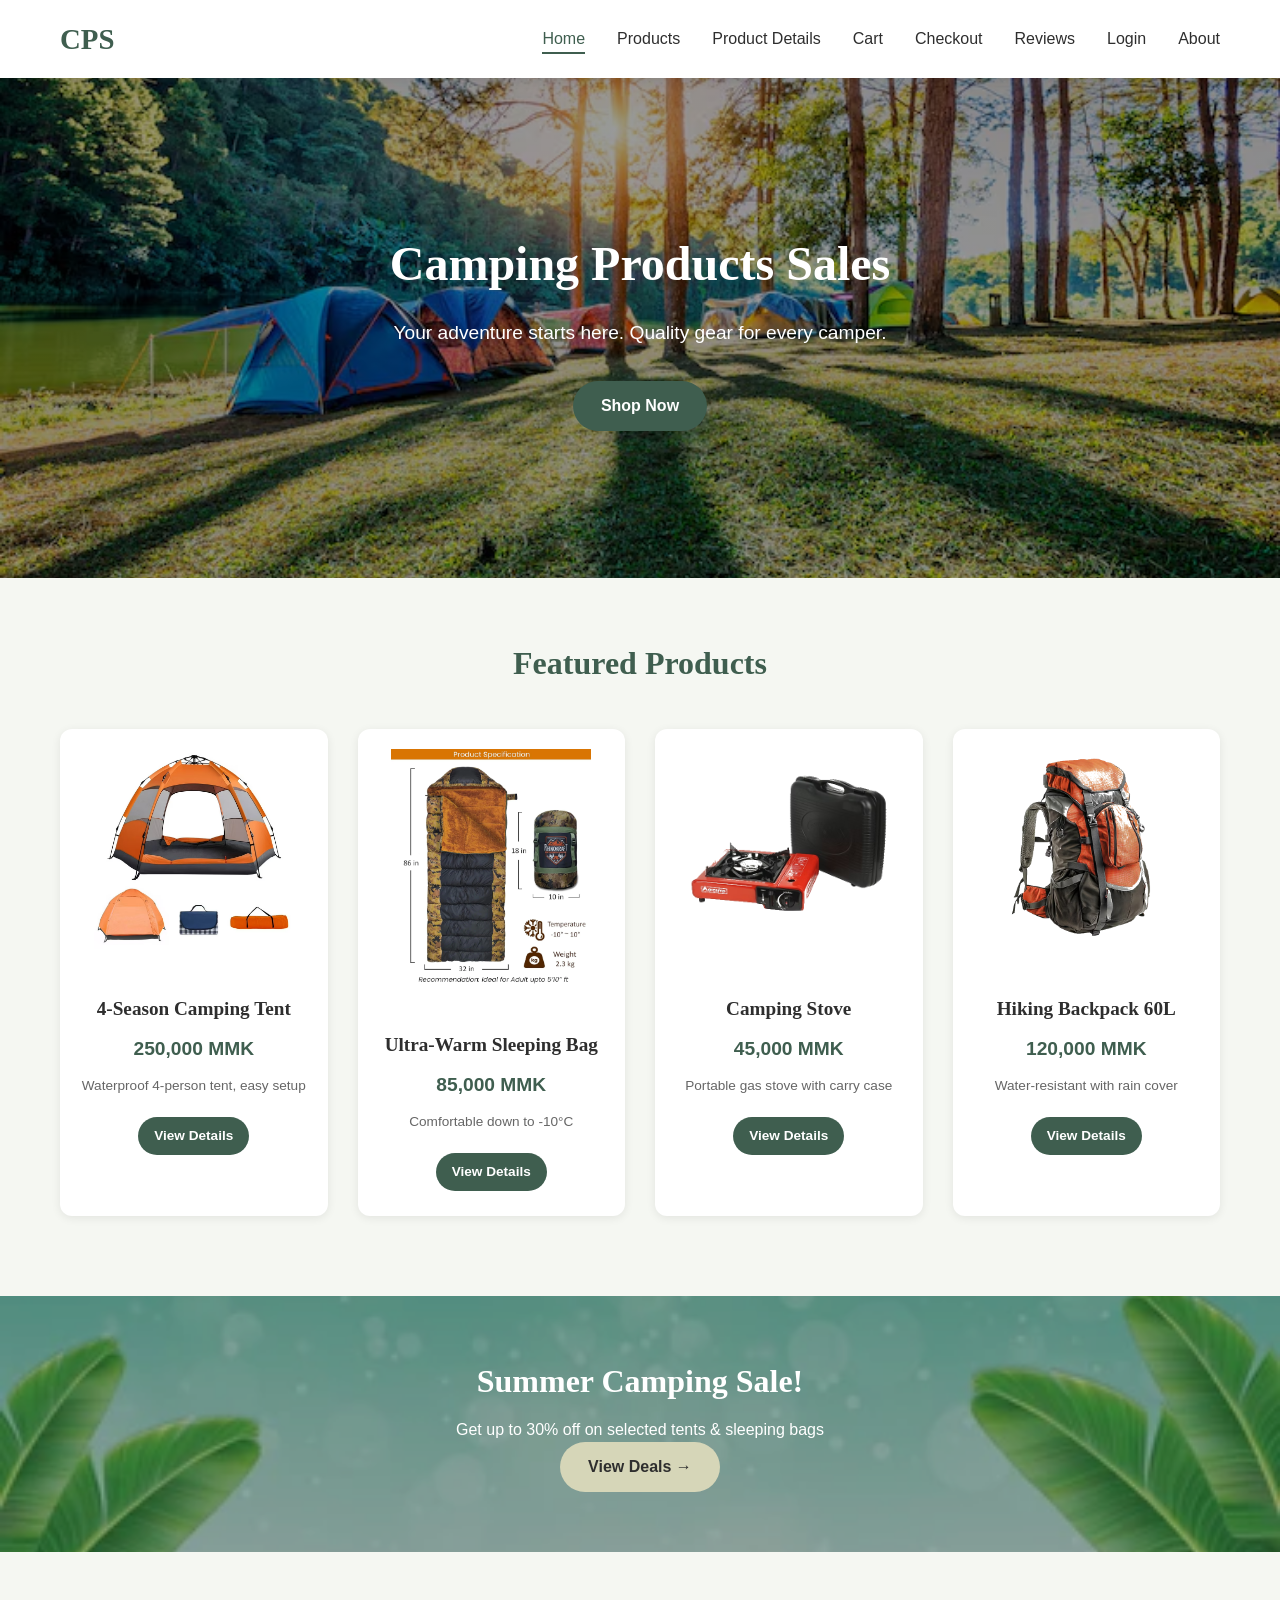
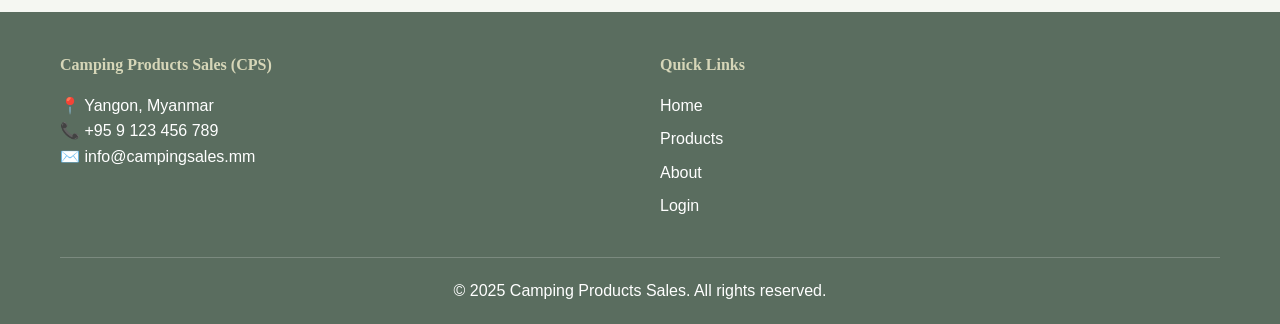
<file: index.html>
<!DOCTYPE html>
<html lang="en">
<head>
    <meta charset="UTF-8">
    <meta name="viewport" content="width=device-width, initial-scale=1.0">
    <title>CPS - Camping Products Sales | Home</title>
    <link rel="stylesheet" href="css/style.css">
    <script src="js/script.js"></script>
    <style>
        /*  */
    </style>
</head>
<body>

    <!-- ========== NAVIGATION BAR ========== -->
    <nav class="navbar">
        <div class="container nav-container">
            <div class="logo">
                <a href="index.html">CPS</a>
            </div>
            <input type="checkbox" id="menu-toggle" class="menu-toggle">
            <label for="menu-toggle" class="mobile-menu-btn">☰</label>
            <ul class="nav-menu">
                <li><a href="index.html" class="active">Home</a></li>
                <li><a href="products.html">Products</a></li>
                <li><a href="product-details.html">Product Details</a></li>
                <li><a href="cart.html">Cart</a></li>
                <li><a href="checkout.html">Checkout</a></li>
                <li><a href="review.html">Reviews</a></li>
                <li><a href="login.html">Login</a></li>
                <li><a href="about.html">About</a></li>
            </ul>
        </div>
    </nav>

    <main>
        <!-- ========== HERO BANNER ========== -->
        <section class="hero">
            <div class="container hero-content">
                <h1>Camping Products Sales</h1>
                <p>Your adventure starts here. Quality gear for every camper.</p>
                <a href="products.html" class="btn btn-primary">Shop Now</a>
            </div>
        </section>

        <!-- ========== FEATURED PRODUCTS ========== -->
        <section class="section">
            <div class="container">
                <h2 class="section-title">Featured Products</h2>
                <div class="product-grid">
                    <div class="product-card">
                        <div class="product-image">
                            <img src="campingtent.avif" alt="Camping Tent" width="200">
                        </div>
                        <h3>4-Season Camping Tent</h3>
                        <p class="product-price">250,000 MMK</p>
                        <p class="product-desc">Waterproof 4-person tent, easy setup</p>
                        <a href="product-details.html?id=1" class="btn btn-primary btn-sm">View Details</a>
                    </div>
                    <div class="product-card">
                        <div class="product-image">
                            <img src="sleepingbag02.webp" alt="Sleeping Bag" width="200">
                        </div>
                        <h3>Ultra-Warm Sleeping Bag</h3>
                        <p class="product-price">85,000 MMK</p>
                        <p class="product-desc">Comfortable down to -10°C</p>
                        <a href="product-details.html" class="btn btn-primary btn-sm">View Details</a>
                    </div>
                    <div class="product-card">
                        <div class="product-image">
                            <img src="campingstove.png" alt="Camping Stove" width="200">
                        </div>
                        <h3>Camping Stove</h3>
                        <p class="product-price">45,000 MMK</p>
                        <p class="product-desc">Portable gas stove with carry case</p>
                        <a href="product-details.html" class="btn btn-primary btn-sm">View Details</a>
                    </div>
                    <div class="product-card">
                        <div class="product-image">
                            <img src="backpack02.png" alt="Hiking Backpack" width="200">
                        </div>
                        <h3>Hiking Backpack 60L</h3>
                        <p class="product-price">120,000 MMK</p>
                        <p class="product-desc">Water-resistant with rain cover</p>
                        <a href="product-details.html" class="btn btn-primary btn-sm">View Details</a>
                    </div>
                </div>
            </div>
        </section>

        <!-- ========== PROMOTIONS ========== -->
        <section class="promo-section">
            <div class="container">
                <div class="promo-banner">
                    <h3>Summer Camping Sale!</h3>
                    <p>Get up to 30% off on selected tents & sleeping bags</p>
                    <a href="products.html" class="btn btn-secondary">View Deals →</a>
                </div>
            </div>
        </section>
    </main>

    <!-- ========== FOOTER ========== -->
    <footer class="footer">
        <div class="container">
            <div class="footer-content">
                <div class="footer-info">
                    <h4>Camping Products Sales (CPS)</h4>
                    <p>📍 Yangon, Myanmar</p>
                    <p>📞 +95 9 123 456 789</p>
                    <p>✉️ info@campingsales.mm</p>
                </div>
                <div class="footer-links">
                    <h4>Quick Links</h4>
                    <ul>
                        <li><a href="index.html">Home</a></li>
                        <li><a href="products.html">Products</a></li>
                        <li><a href="about.html">About</a></li>
                        <li><a href="login.html">Login</a></li>
                    </ul>
                </div>
            </div>
            <div class="footer-bottom">
                <p>&copy; 2025 Camping Products Sales. All rights reserved.</p>
            </div>
        </div>
    </footer>

</body>
</html>
</file>
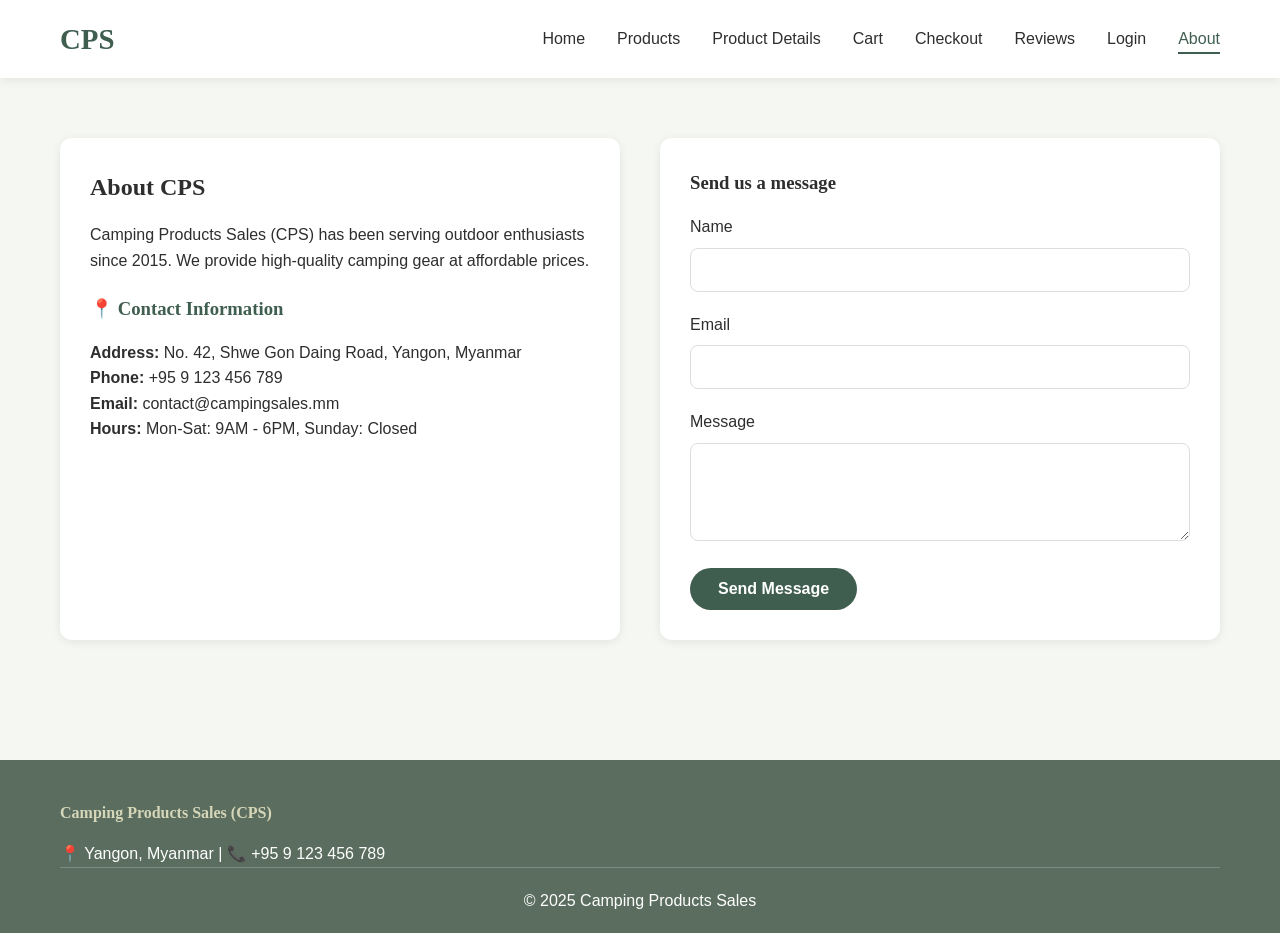
<file: about.html>
<!DOCTYPE html>
<html lang="en">
<head>
    <meta charset="UTF-8">
    <meta name="viewport" content="width=device-width, initial-scale=1.0">
    <title>CPS - About & Contact</title>
    <link rel="stylesheet" href="css/style.css">
    
</head>
<body>

    <nav class="navbar">
        <div class="container nav-container">
            <div class="logo"><a href="index.html">CPS</a></div>
            <input type="checkbox" id="menu-toggle" class="menu-toggle">
            <label for="menu-toggle" class="mobile-menu-btn">☰</label>
            <ul class="nav-menu">
                <li><a href="index.html">Home</a></li>
                <li><a href="products.html">Products</a></li>
                <li><a href="product-details.html">Product Details</a></li>
                <li><a href="cart.html">Cart</a></li>
                <li><a href="checkout.html">Checkout</a></li>
                <li><a href="review.html">Reviews</a></li>
                <li><a href="login.html">Login</a></li>
                <li><a href="about.html" class="active">About</a></li>
            </ul>
        </div>
    </nav>

    <main>
        <section class="section">
            <div class="container">
                <div class="about-grid">
                    <div class="about-info">
                        <h2>About CPS</h2>
                        <p>Camping Products Sales (CPS) has been serving outdoor enthusiasts since 2015. We provide high-quality camping gear at affordable prices.</p>
                        
                        <h3>📍 Contact Information</h3>
                        <p><strong>Address:</strong> No. 42, Shwe Gon Daing Road, Yangon, Myanmar</p>
                        <p><strong>Phone:</strong> +95 9 123 456 789</p>
                        <p><strong>Email:</strong> contact@campingsales.mm</p>
                        <p><strong>Hours:</strong> Mon-Sat: 9AM - 6PM, Sunday: Closed</p>
                    </div>
                    
                    <div class="contact-form">
                        <h3>Send us a message</h3>
                        <form id="contactForm" action="#" method="get">
                            <div class="form-group">
                                <label>Name</label>
                                <input type="text" required>
                            </div>
                            <div class="form-group">
                                <label>Email</label>
                                <input type="email" required>
                            </div>
                            <div class="form-group">
                                <label>Message</label>
                                <textarea rows="4" required></textarea>
                            </div>
                            <button type="submit" class="btn btn-primary">Send Message</button>
                        </form>
                    </div>
                </div>
            </div>
        </section>
    </main>

    <footer class="footer">
        <div class="container">
            <div class="footer-info"><h4>Camping Products Sales (CPS)</h4><p>📍 Yangon, Myanmar | 📞 +95 9 123 456 789</p></div>
            <div class="footer-bottom"><p>&copy; 2025 Camping Products Sales</p></div>
        </div>
    </footer>
    <script src="js/script.js"></script>
</body>
</html>
</file>
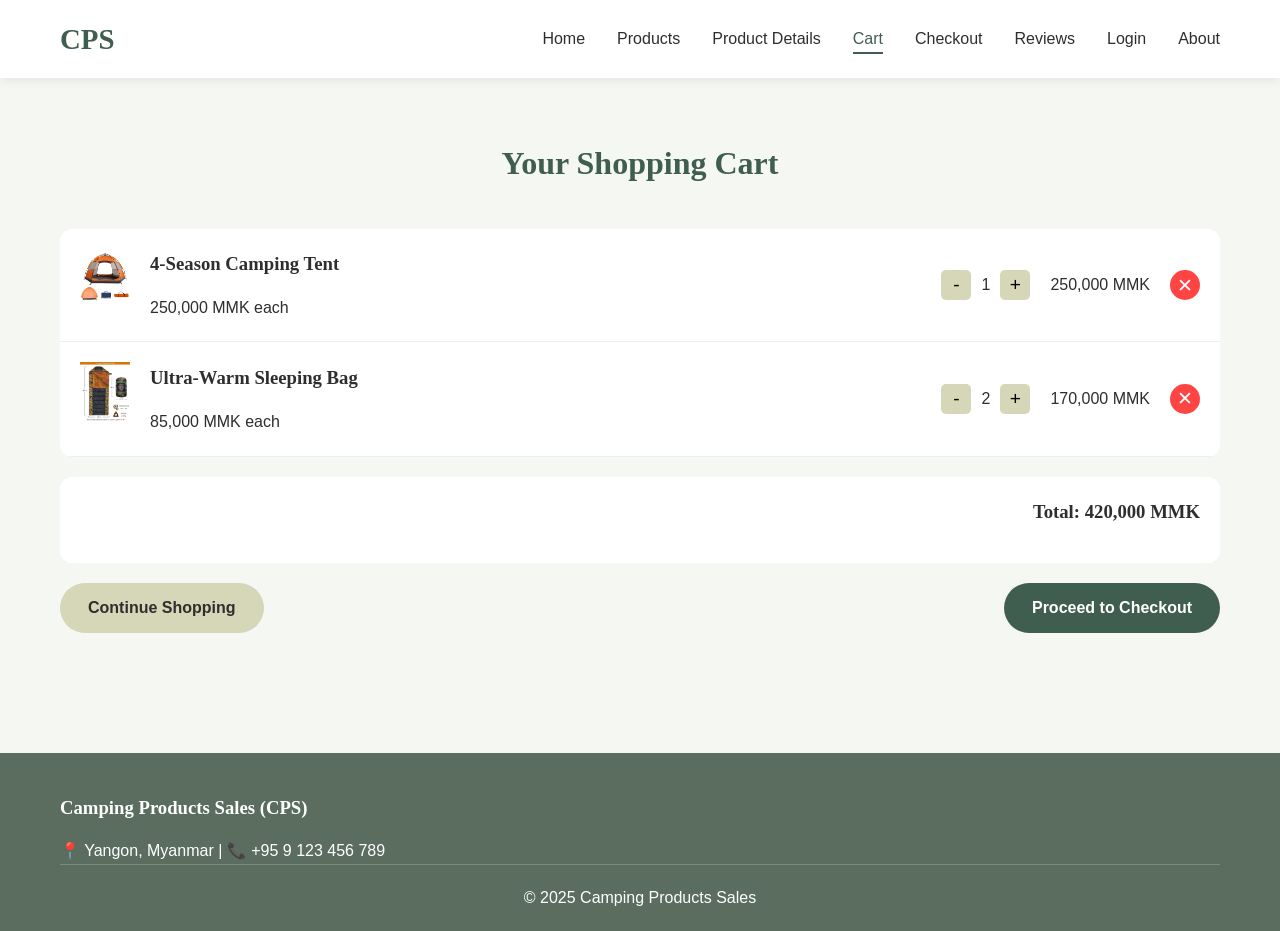
<file: cart.html>
<!DOCTYPE html>
<html lang="en">
<head>
    <meta charset="UTF-8">
    <meta name="viewport" content="width=device-width, initial-scale=1.0">
    <title>CPS - Shopping Cart</title>
    <link rel="stylesheet" href="css/style.css">
</head>
<body>

    <nav class="navbar">
        <div class="container nav-container">
            <div class="logo"><a href="index.html">CPS</a></div>
            <input type="checkbox" id="menu-toggle" class="menu-toggle">
            <label for="menu-toggle" class="mobile-menu-btn">☰</label>
            <ul class="nav-menu">
                <li><a href="index.html">Home</a></li>
                <li><a href="products.html">Products</a></li>
                <li><a href="product-details.html">Product Details</a></li>
                <li><a href="cart.html" class="active">Cart</a></li>
                <li><a href="checkout.html">Checkout</a></li>
                <li><a href="review.html">Reviews</a></li>
                <li><a href="login.html">Login</a></li>
                <li><a href="about.html">About</a></li>
            </ul>
        </div>
    </nav>

    <main>
        <section class="section">
            <div class="container">
                <h2 class="section-title">Your Shopping Cart</h2>
                
                <div class="cart-items">
                    <div class="cart-item">
                        <div class="cart-item-image">
                            <img src="campingtent.avif" alt="Camping Tent" width="50">
                        </div>
                        <div class="cart-item-details">
                            <h3>4-Season Camping Tent</h3>
                            <p>250,000 MMK each</p>
                        </div>
                        <div class="cart-item-quantity">
                            <button class="qty-btn">-</button>
                            <span>1</span>
                            <button class="qty-btn">+</button>
                        </div>
                        <div class="cart-item-price">250,000 MMK</div>
                        <button class="remove-btn">✕</button>
                    </div>
                    
                    <div class="cart-item">
                        <div class="cart-item-image">
                            <img src="sleepingbag02.webp" alt="Sleeping Bag" width="50">
                        </div>
                        <div class="cart-item-details">
                            <h3>Ultra-Warm Sleeping Bag</h3>
                            <p>85,000 MMK each</p>
                        </div>
                        <div class="cart-item-quantity">
                            <button class="qty-btn">-</button>
                            <span>2</span>
                            <button class="qty-btn">+</button>
                        </div>
                        <div class="cart-item-price">170,000 MMK</div>
                        <button class="remove-btn">✕</button>
                    </div>
                </div>
                
                <div class="cart-total">
                    <h3>Total: 420,000 MMK</h3>
                </div>
                
                <div class="cart-actions">
                    <a href="products.html" class="btn btn-secondary">Continue Shopping</a>
                    <a href="checkout.html" class="btn btn-primary">Proceed to Checkout</a>
                </div>
            </div>
        </section>
    </main>

    <footer class="footer">
        <div class="container">
            <div class="footer-info"><h3>Camping Products Sales (CPS)</h3><p>📍 Yangon, Myanmar | 📞 +95 9 123 456 789</p></div>
            <div class="footer-bottom"><p>&copy; 2025 Camping Products Sales</p></div>
        </div>
    </footer>
    <script src="js/script.js"></script>
</body>
</html>
</file>
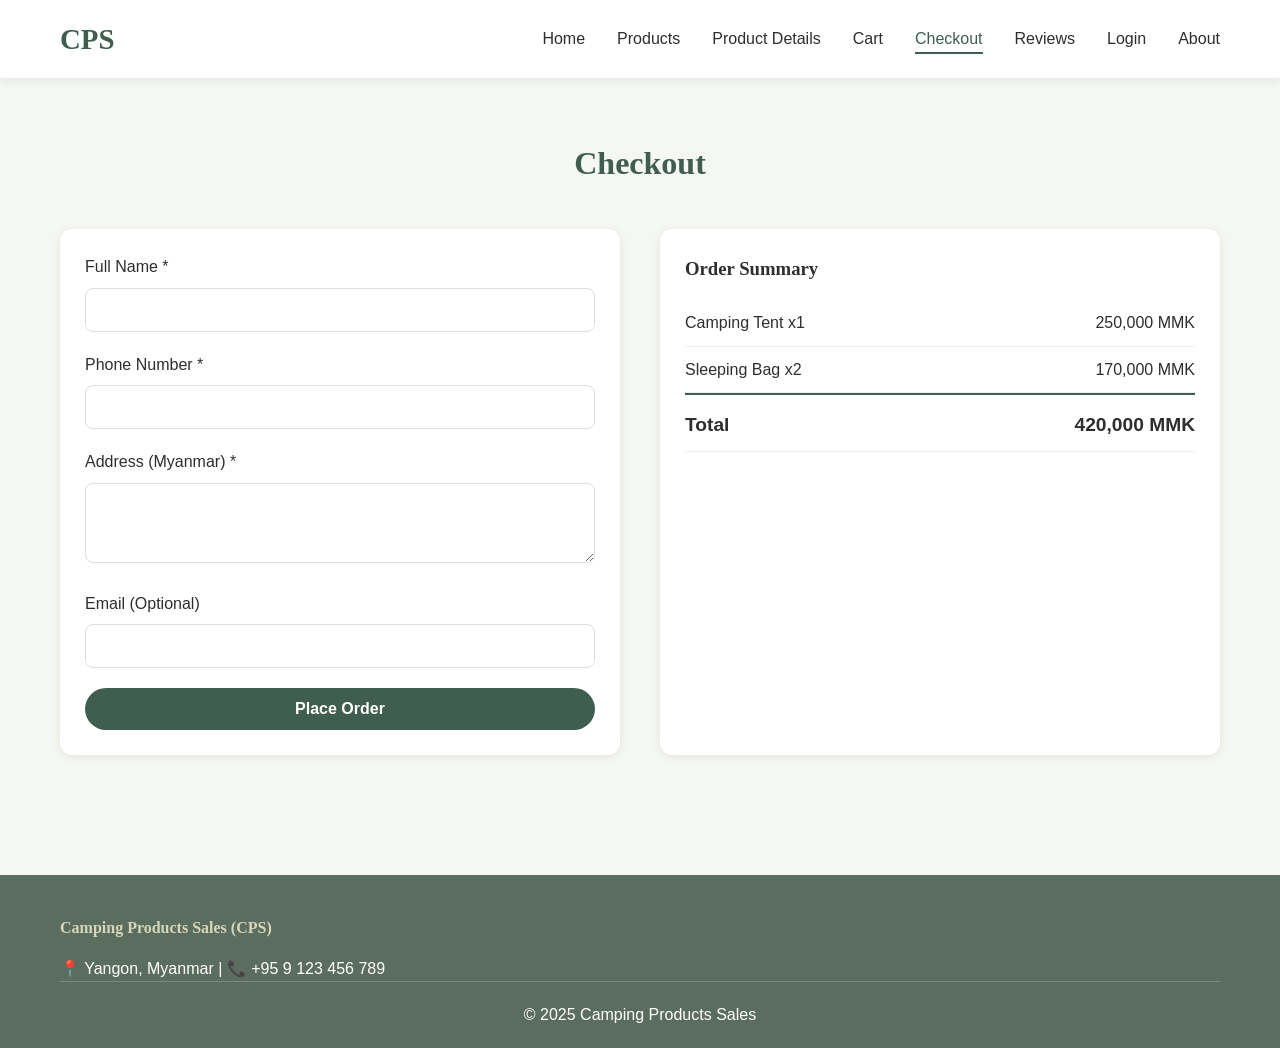
<file: checkout.html>
<!DOCTYPE html>
<html lang="en">
<head>
    <meta charset="UTF-8">
    <meta name="viewport" content="width=device-width, initial-scale=1.0">
    <title>CPS - Checkout</title>
    <link rel="stylesheet" href="css/style.css">
</head>
<body>

    <nav class="navbar">
        <div class="container nav-container">
            <div class="logo"><a href="index.html">CPS</a></div>
            <input type="checkbox" id="menu-toggle" class="menu-toggle">
            <label for="menu-toggle" class="mobile-menu-btn">☰</label>
            <ul class="nav-menu">
                <li><a href="index.html">Home</a></li>
                <li><a href="products.html">Products</a></li>
                <li><a href="product-details.html">Product Details</a></li>
                <li><a href="cart.html">Cart</a></li>
                <li><a href="checkout.html" class="active">Checkout</a></li>
                <li><a href="review.html">Reviews</a></li>
                <li><a href="login.html">Login</a></li>
                <li><a href="about.html">About</a></li>
            </ul>
        </div>
    </nav>

    <main>
        <section class="section">
            <div class="container">
                <h2 class="section-title">Checkout</h2>
                <div class="checkout-wrapper">
                    <div class="checkout-form-container">
                        <form action="review.html" method="get">
                            <div class="form-group">
                                <label>Full Name *</label>
                                <input type="text" required>
                            </div>
                            <div class="form-group">
                                <label>Phone Number *</label>
                                <input type="tel" required>
                            </div>
                            <div class="form-group">
                                <label>Address (Myanmar) *</label>
                                <textarea rows="3" required></textarea>
                            </div>
                            <div class="form-group">
                                <label>Email (Optional)</label>
                                <input type="email">
                            </div>
                            <button type="submit" class="btn btn-primary btn-block">Place Order</button>
                        </form>
                    </div>
                    <div class="checkout-summary">
                        <h3>Order Summary</h3>
                        <div class="checkout-item"><span>Camping Tent x1</span><span>250,000 MMK</span></div>
                        <div class="checkout-item"><span>Sleeping Bag x2</span><span>170,000 MMK</span></div>
                        <div class="checkout-item total"><strong>Total</strong><strong>420,000 MMK</strong></div>
                    </div>
                </div>
            </div>
        </section>
    </main>

    <footer class="footer">
        <div class="container">
            <div class="footer-info"><h4>Camping Products Sales (CPS)</h4><p>📍 Yangon, Myanmar | 📞 +95 9 123 456 789</p></div>
            <div class="footer-bottom"><p>&copy; 2025 Camping Products Sales</p></div>
        </div>
    </footer>

</body>
</html>
</file>
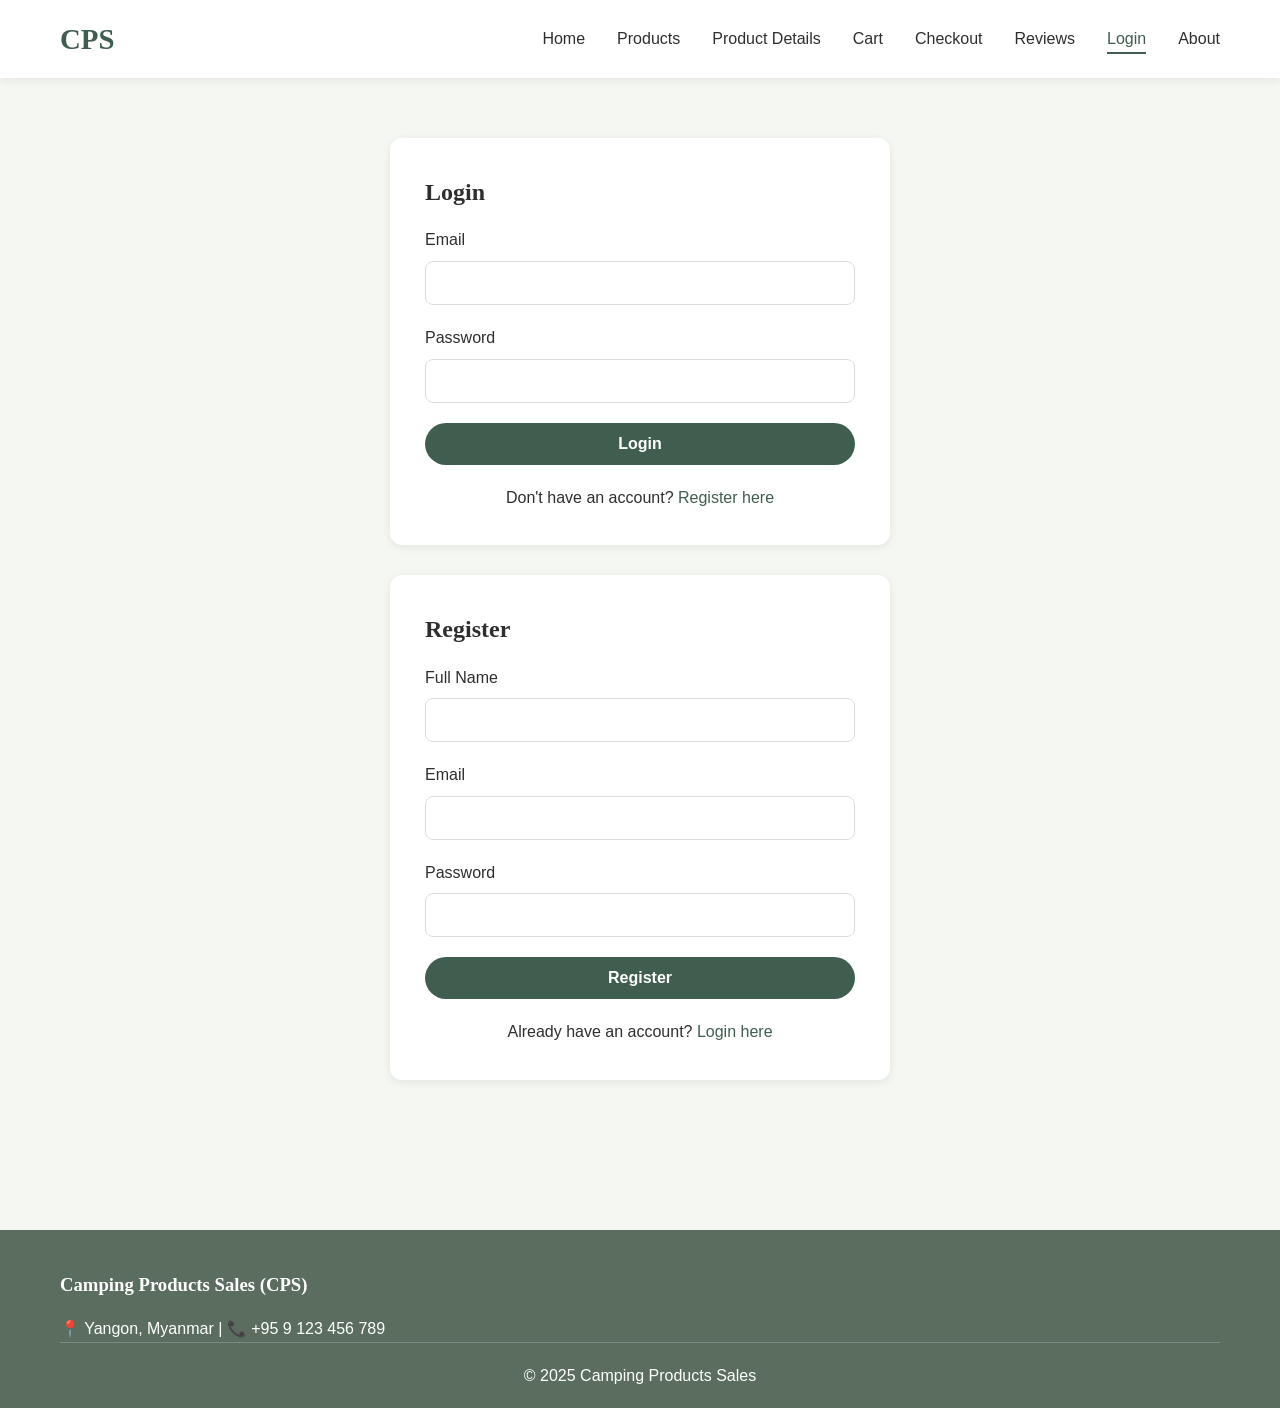
<file: login.html>
<!DOCTYPE html>
<html lang="en">
<head>
    <meta charset="UTF-8">
    <meta name="viewport" content="width=device-width, initial-scale=1.0">
    <title>CPS - Login / Register</title>
    <link rel="stylesheet" href="css/style.css">
</head>
<body>

    <nav class="navbar">
        <div class="container nav-container">
            <div class="logo"><a href="index.html">CPS</a></div>
            <input type="checkbox" id="menu-toggle" class="menu-toggle">
            <label for="menu-toggle" class="mobile-menu-btn">☰</label>
            <ul class="nav-menu">
                <li><a href="index.html">Home</a></li>
                <li><a href="products.html">Products</a></li>
                <li><a href="product-details.html">Product Details</a></li>
                <li><a href="cart.html">Cart</a></li>
                <li><a href="checkout.html">Checkout</a></li>
                <li><a href="review.html">Reviews</a></li>
                <li><a href="login.html" class="active">Login</a></li>
                <li><a href="about.html">About</a></li>
            </ul>
        </div>
    </nav>

    <main>
        <section class="section">
            <div class="container">
                <div class="auth-wrapper">
                    <div class="auth-form">
                        <h2>Login</h2>
                        <form id="loginForm" action="index.html" method="get">
                            <div class="form-group">
                                <label>Email</label>
                                <input type="email" required>
                            </div>
                            <div class="form-group">
                                <label>Password</label>
                                <input type="password" required>
                            </div>
                            <button type="submit" class="btn btn-primary btn-block">Login</button>
                        </form>
                        <p class="auth-switch">Don't have an account? <a href="#register">Register here</a></p>
                    </div>

                    <div class="auth-form">
                        <h2>Register</h2>
                        <form id="registerForm" action="index.html" method="get">
                            <div class="form-group">
                                <label>Full Name</label>
                                <input type="text" required>
                            </div>
                            <div class="form-group">
                                <label>Email</label>
                                <input type="email" required>
                            </div>
                            <div class="form-group">
                                <label>Password</label>
                                <input type="password" required>
                            </div>
                            <button type="submit" class="btn btn-primary btn-block">Register</button>
                        </form>
                        <p class="auth-switch">Already have an account? <a href="#login">Login here</a></p>
                    </div>
                </div>
            </div>
        </section>
    </main>

    <footer class="footer">
        <div class="container">
            <div class="footer-info"><h3>Camping Products Sales (CPS)</h3><p>📍 Yangon, Myanmar | 📞 +95 9 123 456 789</p></div>
            <div class="footer-bottom"><p>&copy; 2025 Camping Products Sales</p></div>
        </div>
    </footer>
    <script src="js/script.js"></script>
</body>
</html>
</file>
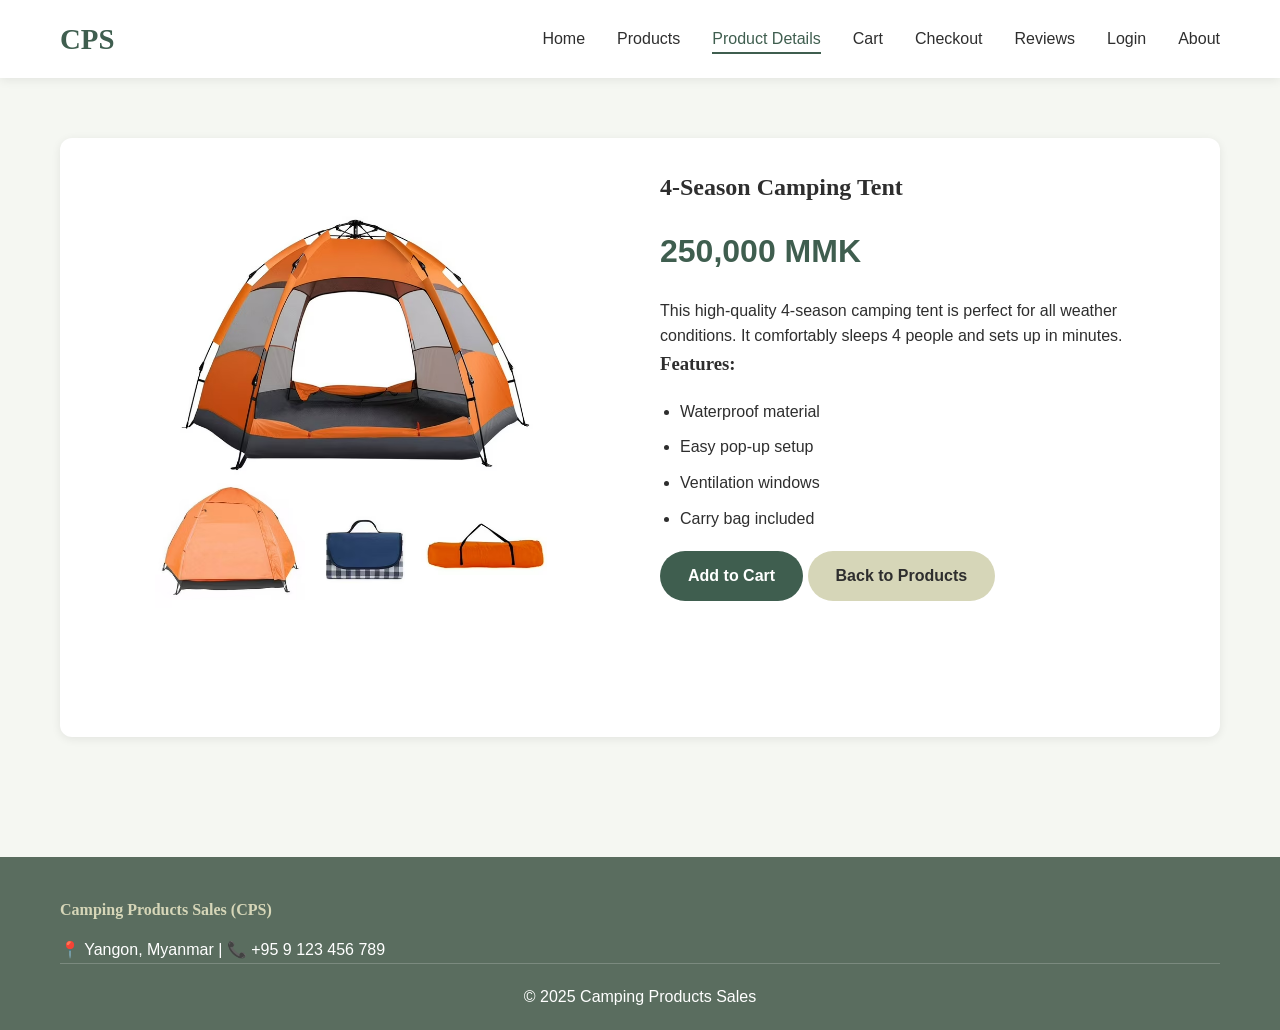
<file: product-details.html>
<!DOCTYPE html>
<html lang="en">
<head>
    <meta charset="UTF-8">
    <meta name="viewport" content="width=device-width, initial-scale=1.0">
    <title>CPS - Product Details</title>
    <link rel="stylesheet" href="css/style.css">
</head>
<body>

    <nav class="navbar">
        <div class="container nav-container">
            <div class="logo"><a href="index.html">CPS</a></div>
            <input type="checkbox" id="menu-toggle" class="menu-toggle">
            <label for="menu-toggle" class="mobile-menu-btn">☰</label>
            <ul class="nav-menu">
                <li><a href="index.html">Home</a></li>
                <li><a href="products.html">Products</a></li>
                <li><a href="product-details.html" class="active">Product Details</a></li>
                <li><a href="cart.html">Cart</a></li>
                <li><a href="checkout.html">Checkout</a></li>
                <li><a href="review.html">Reviews</a></li>
                <li><a href="login.html">Login</a></li>
                <li><a href="about.html">About</a></li>
            </ul>
        </div>
    </nav>

    <main>
        <section class="section">
            <div class="container">
                <div class="product-detail">
                    <div class="product-detail-image">
                            <img src="campingtent.avif" alt="Camping Tent" width="400">
                        </div>
                    <div class="product-detail-info">
                        <h2>4-Season Camping Tent</h2>
                        <p class="product-price-large">250,000 MMK</p>
                        <p class="product-description">This high-quality 4-season camping tent is perfect for all weather conditions. It comfortably sleeps 4 people and sets up in minutes.</p>
                        <h3>Features:</h3>
                        <ul>
                            <li>Waterproof material</li>
                            <li>Easy pop-up setup</li>
                            <li>Ventilation windows</li>
                            <li>Carry bag included</li>
                        </ul>
                        <a href="#" class="btn btn-primary add-to-cart">Add to Cart</a>
                        <a href="products.html" class="btn btn-secondary">Back to Products</a>
                    </div>
                </div>
            </div>
        </section>
    </main>

    <footer class="footer">
        <div class="container">
            <div class="footer-info"><h4>Camping Products Sales (CPS)</h4><p>📍 Yangon, Myanmar | 📞 +95 9 123 456 789</p></div>
            <div class="footer-bottom"><p>&copy; 2025 Camping Products Sales</p></div>
        </div>
    </footer>
    <script src="js/script.js"></script>
</body>
</html>
</file>
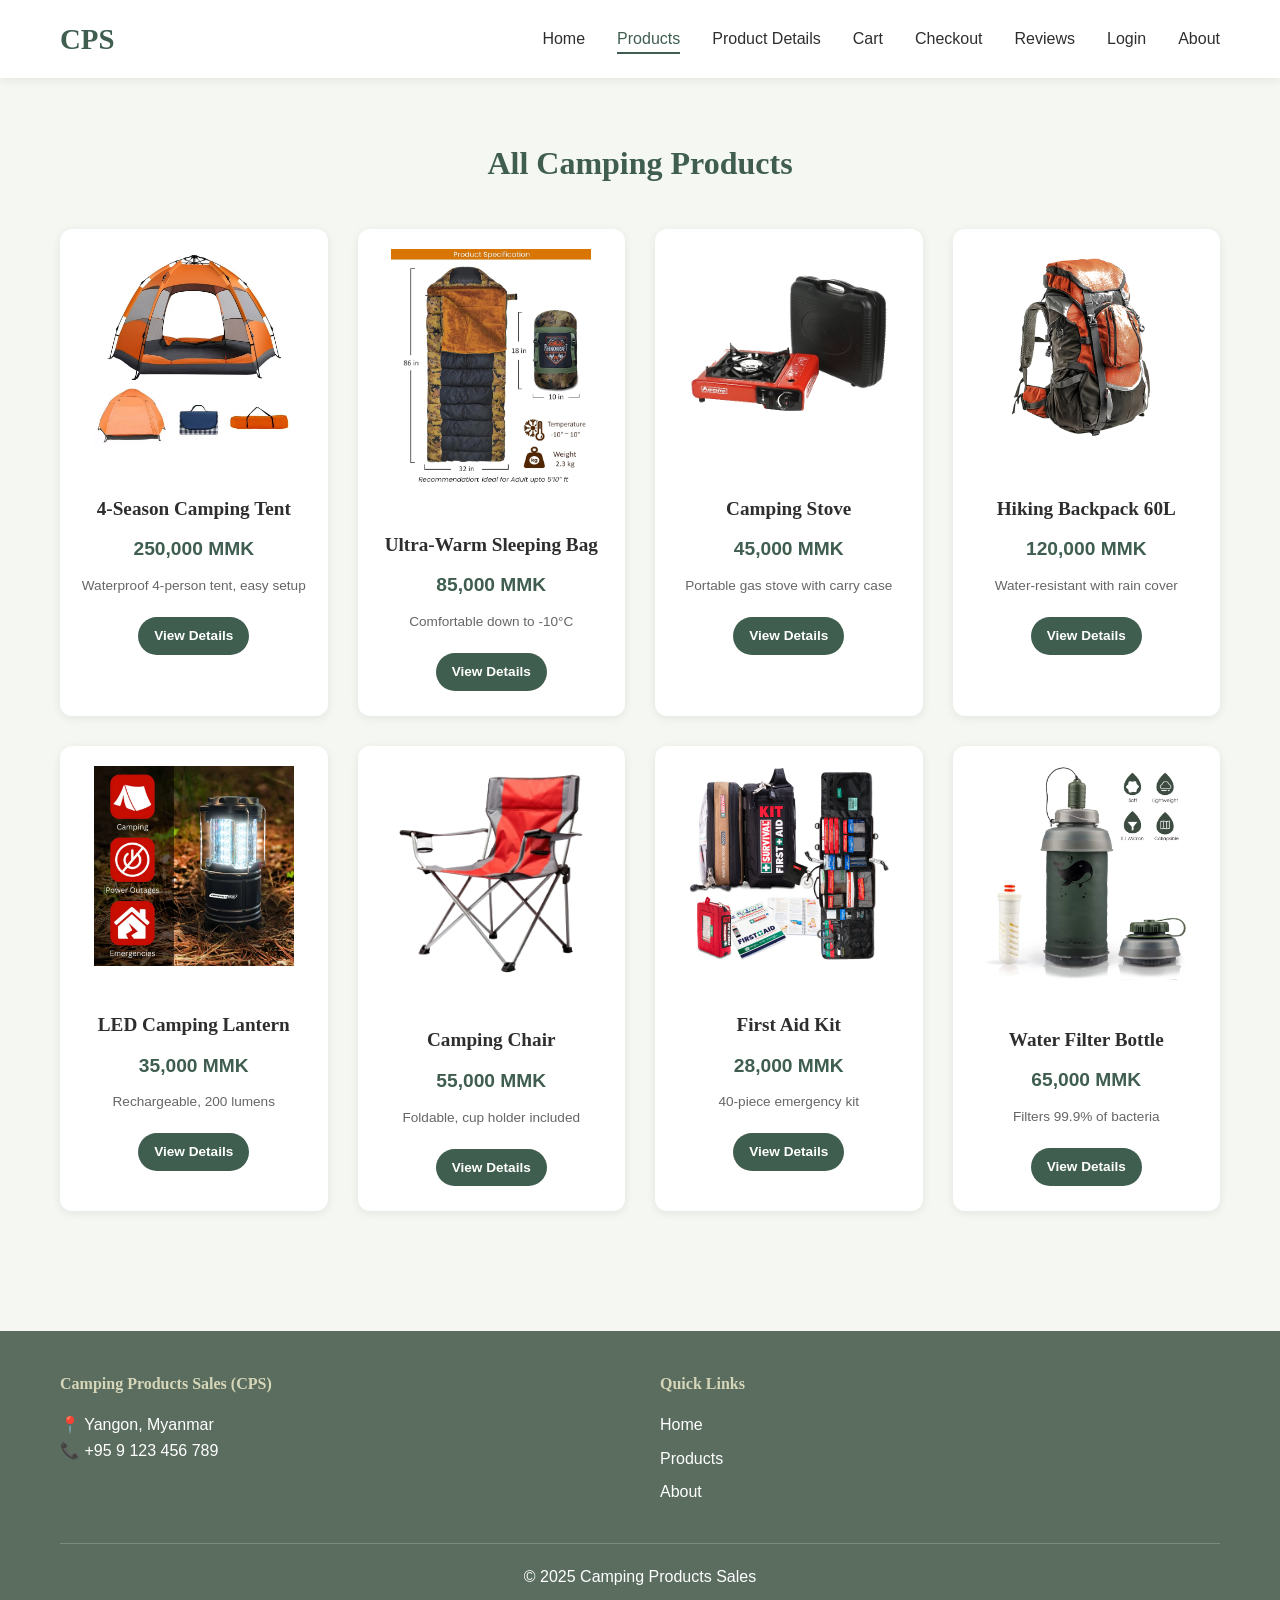
<file: products.html>
<!DOCTYPE html>
<html lang="en">
<head>
    <meta charset="UTF-8">
    <meta name="viewport" content="width=device-width, initial-scale=1.0">
    <title>CPS - All Products</title>
    <link rel="stylesheet" href="css/style.css">
</head>
<body>

    <nav class="navbar">
        <div class="container nav-container">
            <div class="logo"><a href="index.html">CPS</a></div>
            <input type="checkbox" id="menu-toggle" class="menu-toggle">
            <label for="menu-toggle" class="mobile-menu-btn">☰</label>
            <ul class="nav-menu">
                <li><a href="index.html">Home</a></li>
                <li><a href="products.html" class="active">Products</a></li>
                <li><a href="product-details.html">Product Details</a></li>
                <li><a href="cart.html">Cart</a></li>
                <li><a href="checkout.html">Checkout</a></li>
                <li><a href="review.html">Reviews</a></li>
                <li><a href="login.html">Login</a></li>
                <li><a href="about.html">About</a></li>
            </ul>
        </div>
    </nav>

    <main>
        <section class="section">
            <div class="container">
                <h2 class="section-title">All Camping Products</h2>
                <div class="product-grid">
                    <div class="product-card">
                        <div class="product-image">
                            <img src="campingtent.avif" alt="Camping Tent" width="200">
                        </div>
                        <h3>4-Season Camping Tent</h3>
                        <p class="product-price">250,000 MMK</p>
                        <p class="product-desc">Waterproof 4-person tent, easy setup</p>
                        <a href="product-details.html" class="btn btn-primary btn-sm">View Details</a>
                    </div>
                    <div class="product-card">
                        <div class="product-image">
                            <img src="sleepingbag02.webp" alt="Sleeping Bag" width="200">
                        </div>
                        <h3>Ultra-Warm Sleeping Bag</h3>
                        <p class="product-price">85,000 MMK</p>
                        <p class="product-desc">Comfortable down to -10°C</p>
                        <a href="product-details.html" class="btn btn-primary btn-sm">View Details</a>
                    </div>
                    <div class="product-card">
                        <div class="product-image">
                            <img src="campingstove.png" alt="Camping Stove" width="200">
                        </div>
                        <h3>Camping Stove</h3>
                        <p class="product-price">45,000 MMK</p>
                        <p class="product-desc">Portable gas stove with carry case</p>
                        <a href="product-details.html" class="btn btn-primary btn-sm">View Details</a>
                    </div>
                    <div class="product-card">
                        <div class="product-image">
                            <img src="backpack02.png" alt="Hiking Backpack" width="200">
                        </div>
                        <h3>Hiking Backpack 60L</h3>
                        <p class="product-price">120,000 MMK</p>
                        <p class="product-desc">Water-resistant with rain cover</p>
                        <a href="product-details.html" class="btn btn-primary btn-sm">View Details</a>
                    </div>
                    <div class="product-card">
                        <div class="product-image">
                            <img src="campinglantern.webp" alt="LED Camping Lantern" width="200">
                        </div>
                        <h3>LED Camping Lantern</h3>
                        <p class="product-price">35,000 MMK</p>
                        <p class="product-desc">Rechargeable, 200 lumens</p>
                        <a href="product-details.html" class="btn btn-primary btn-sm">View Details</a>
                    </div>
                    <div class="product-card">
                        <div class="product-image">
                            <img src="campingchair02.png" alt="Camping Chair" width="200">
                        </div>
                        <h3>Camping Chair</h3>
                        <p class="product-price">55,000 MMK</p>
                        <p class="product-desc">Foldable, cup holder included</p>
                        <a href="product-details.html" class="btn btn-primary btn-sm">View Details</a>
                    </div>
                    <div class="product-card">
                        <div class="product-image">
                            <img src="campingfirstaid.webp" alt="First Aid Kit" width="200">
                        </div>
                        <h3>First Aid Kit</h3>
                        <p class="product-price">28,000 MMK</p>
                        <p class="product-desc">40-piece emergency kit</p>
                        <a href="product-details.html" class="btn btn-primary btn-sm">View Details</a>
                    </div>
                    <div class="product-card">
                        <div class="product-image">
                            <img src="campingwaterbottle.webp" alt="Water Filter Bottle" width="200">
                        </div>
                        <h3>Water Filter Bottle</h3>
                        <p class="product-price">65,000 MMK</p>
                        <p class="product-desc">Filters 99.9% of bacteria</p>
                        <a href="product-details.html" class="btn btn-primary btn-sm">View Details</a>
                    </div>
                </div>
            </div>
        </section>
    </main>

    <footer class="footer">
        <div class="container">
            <div class="footer-content">
                <div class="footer-info">
                    <h4>Camping Products Sales (CPS)</h4>
                    <p>📍 Yangon, Myanmar</p>
                    <p>📞 +95 9 123 456 789</p>
                </div>
                <div class="footer-links">
                    <h4>Quick Links</h4>
                    <ul><li><a href="index.html">Home</a></li><li><a href="products.html">Products</a></li><li><a href="about.html">About</a></li></ul>
                </div>
            </div>
            <div class="footer-bottom"><p>&copy; 2025 Camping Products Sales</p></div>
        </div>
    </footer>

</body>
</html>
</file>
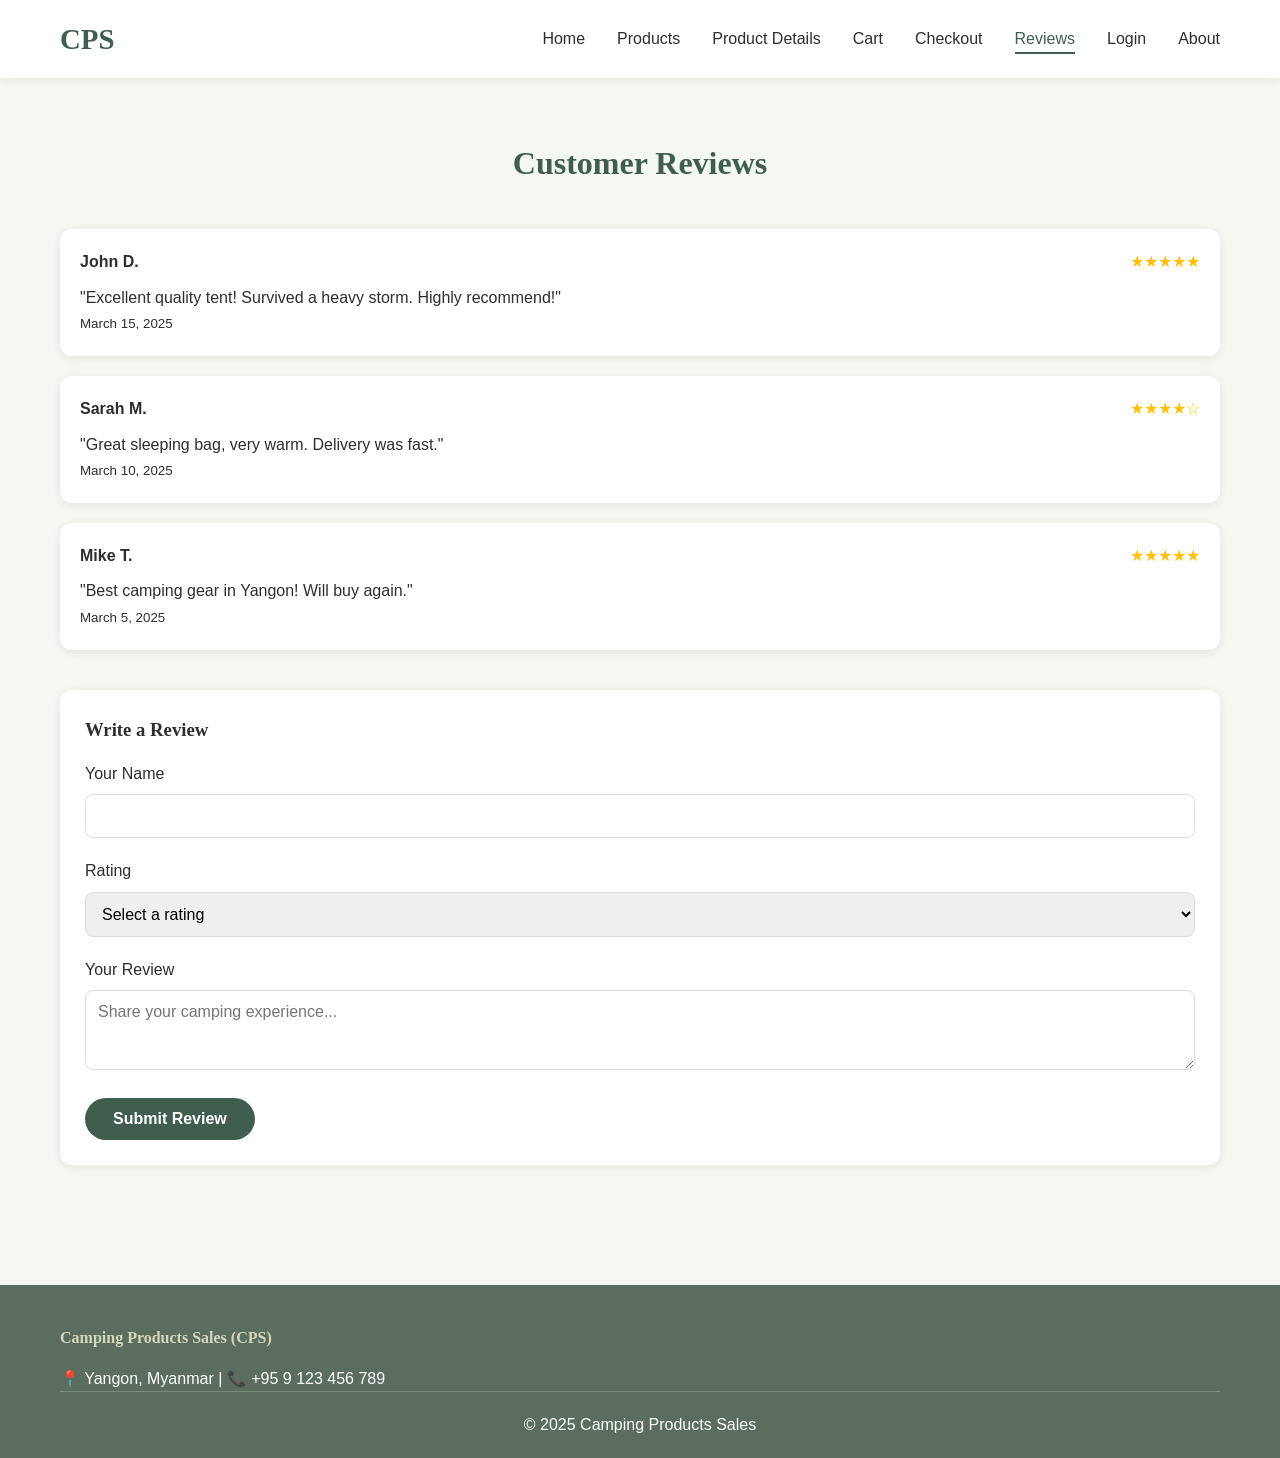
<file: review.html>
<!DOCTYPE html>
<html lang="en">
<head>
    <meta charset="UTF-8">
    <meta name="viewport" content="width=device-width, initial-scale=1.0">
    <title>CPS - Customer Reviews</title>
    <link rel="stylesheet" href="css/style.css">
</head>
<body>

    <nav class="navbar">
        <div class="container nav-container">
            <div class="logo"><a href="index.html">CPS</a></div>
            <input type="checkbox" id="menu-toggle" class="menu-toggle">
            <label for="menu-toggle" class="mobile-menu-btn">☰</label>
            <ul class="nav-menu">
                <li><a href="index.html">Home</a></li>
                <li><a href="products.html">Products</a></li>
                <li><a href="product-details.html">Product Details</a></li>
                <li><a href="cart.html">Cart</a></li>
                <li><a href="checkout.html">Checkout</a></li>
                <li><a href="review.html" class="active">Reviews</a></li>
                <li><a href="login.html">Login</a></li>
                <li><a href="about.html">About</a></li>
            </ul>
        </div>
    </nav>

    <main>
        <section class="section">
            <div class="container">
                <h2 class="section-title">Customer Reviews</h2>
                
                <div class="review-list">
                    <div class="review-card">
                        <div class="review-header">
                            <strong>John D.</strong>
                            <span class="review-rating">★★★★★</span>
                        </div>
                        <p class="review-text">"Excellent quality tent! Survived a heavy storm. Highly recommend!"</p>
                        <small>March 15, 2025</small>
                    </div>
                    
                    <div class="review-card">
                        <div class="review-header">
                            <strong>Sarah M.</strong>
                            <span class="review-rating">★★★★☆</span>
                        </div>
                        <p class="review-text">"Great sleeping bag, very warm. Delivery was fast."</p>
                        <small>March 10, 2025</small>
                    </div>
                    
                    <div class="review-card">
                        <div class="review-header">
                            <strong>Mike T.</strong>
                            <span class="review-rating">★★★★★</span>
                        </div>
                        <p class="review-text">"Best camping gear in Yangon! Will buy again."</p>
                        <small>March 5, 2025</small>
                    </div>
                </div>

                <div class="review-form-container">
                    <h3>Write a Review</h3>
                    <form id="reviewForm" action="#" method="get">
                        <div class="form-group">
                            <label>Your Name</label>
                            <input type="text" required>
                        </div>
                        <div class="form-group">
                            <label>Rating</label>
                            <select required>
                                <option value="" disabled selected>Select a rating</option>
                                <option value="5">★★★★★ (5)</option>
                                <option value="4">★★★★☆ (4)</option>
                                <option value="3">★★★☆☆ (3)</option>
                                <option value="2">★★☆☆☆ (2)</option>
                                <option value="1">★☆☆☆☆ (1)</option>
                            </select>
                        </div>
                        <div class="form-group">
                            <label>Your Review</label>
                            <textarea rows="3" required placeholder="Share your camping experience..."></textarea>
                        </div>
                        <button type="submit" class="btn btn-primary">Submit Review</button>
                    </form>
                </div>
            </div>
        </section>
    </main>

    <footer class="footer">
        <div class="container">
            <div class="footer-info"><h4>Camping Products Sales (CPS)</h4><p>📍 Yangon, Myanmar | 📞 +95 9 123 456 789</p></div>
            <div class="footer-bottom"><p>&copy; 2025 Camping Products Sales</p></div>
        </div>
    </footer>
    <script src="js/script.js"></script>
</body>
</html>
</file>
<file: css/style.css>
/* ========================================
   CSS VARIABLES (Color Palette)
   ======================================== */
:root {
    --forest-green: #3f5e4f;
    --olive-drab: #6b7f6f;
    --moss-green: #9cab94;
    --cypress: #5a6d5f;
    --lichen: #d6d6b8;
    --background: #f5f7f2;
    --text-dark: #2e2e2e;
    --white: #ffffff;
    --shadow: 0 2px 10px rgba(0,0,0,0.08);
    --shadow-hover: 0 4px 20px rgba(0,0,0,0.12);
}

/* ========================================
   RESET & BASE STYLES
   ======================================== */
* {
    margin: 0;
    padding: 0;
    box-sizing: border-box;
}

body {
    font-family: 'Segoe UI', Tahoma, Geneva, Verdana, sans-serif;
    background-color: var(--background);
    color: var(--text-dark);
    line-height: 1.6;
}

h1, h2, h3, h4, h5, h6 {
    font-family: 'Georgia', 'Times New Roman', serif;
    font-weight: 600;
    margin-bottom: 1rem;
}

.container {
    max-width: 1200px;
    margin: 0 auto;
    padding: 0 20px;
}

/* ========================================
   BUTTONS
   ======================================== */
.btn {
    display: inline-block;
    padding: 12px 28px;
    border-radius: 30px;
    text-decoration: none;
    font-weight: 600;
    transition: all 0.3s ease;
    cursor: pointer;
    border: none;
    font-size: 1rem;
    text-align: center;
}

.btn-primary {
    background-color: var(--forest-green);
    color: white;
}

.btn-primary:hover {
    background-color: var(--cypress);
    transform: translateY(-2px);
    box-shadow: var(--shadow-hover);
}

.btn-secondary {
    background-color: var(--lichen);
    color: var(--text-dark);
}

.btn-secondary:hover {
    background-color: var(--moss-green);
    color: white;
}

.btn-block {
    display: block;
    width: 100%;
    text-align: center;
}

.btn-sm {
    padding: 8px 16px;
    font-size: 0.85rem;
    margin: 5px;
}

/* ========================================
   NAVIGATION BAR (Pure CSS Hamburger)
   ======================================== */
.navbar {
    background-color: var(--white);
    box-shadow: var(--shadow);
    position: sticky;
    top: 0;
    z-index: 1000;
}

.nav-container {
    display: flex;
    justify-content: space-between;
    align-items: center;
    padding: 1rem 20px;
}

.logo a {
    font-size: 1.8rem;
    font-weight: 700;
    font-family: 'Georgia', serif;
    color: var(--forest-green);
    text-decoration: none;
}

.nav-menu {
    display: flex;
    list-style: none;
    gap: 2rem;
}

.nav-menu li a {
    text-decoration: none;
    color: var(--text-dark);
    font-weight: 500;
    transition: color 0.3s;
    padding: 5px 0;
}

.nav-menu li a:hover,
.nav-menu li a.active {
    color: var(--forest-green);
    border-bottom: 2px solid var(--forest-green);
}

/* Mobile menu - pure CSS checkbox hack */
.menu-toggle {
    display: none;
}

.mobile-menu-btn {
    display: none;
    font-size: 2rem;
    cursor: pointer;
    color: var(--forest-green);
}

/* ========================================
   HERO SECTION
   ======================================== */
.hero {
    background: linear-gradient(rgba(0,0,0,0.4), rgba(0,0,0,0.4)), url("../campingbackground.avif");
    background-size: cover;
    background-position: center;
    height: 500px;
    display: flex;
    align-items: center;
    text-align: center;
    color: white;
}

.hero-content h1 {
    font-size: 3rem;
    margin-bottom: 1rem;
}

.hero-content p {
    font-size: 1.2rem;
    margin-bottom: 2rem;
}

/* ========================================
   PRODUCT GRID
   ======================================== */
.section {
    padding: 60px 0;
}

.section-title {
    text-align: center;
    font-size: 2rem;
    margin-bottom: 40px;
    color: var(--forest-green);
}

.product-grid {
    display: grid;
    grid-template-columns: repeat(4, 1fr);
    gap: 30px;
}

.product-card {
    background: white;
    border-radius: 12px;
    padding: 20px;
    text-align: center;
    box-shadow: var(--shadow);
    transition: transform 0.3s, box-shadow 0.3s;
}

.product-card:hover {
    transform: translateY(-5px);
    box-shadow: var(--shadow-hover);
}

.product-image {
    font-size: 4rem;
    margin-bottom: 15px;
}

.product-card h3 {
    font-size: 1.2rem;
    margin-bottom: 10px;
}

.product-price {
    color: var(--forest-green);
    font-weight: bold;
    font-size: 1.2rem;
    margin: 10px 0;
}

.product-desc {
    font-size: 0.85rem;
    color: #666;
    margin-bottom: 15px;
}

/* ========================================
   PRODUCT DETAIL PAGE
   ======================================== */
.product-detail {
    display: grid;
    grid-template-columns: 1fr 1fr;
    gap: 40px;
    background: white;
    border-radius: 12px;
    padding: 30px;
    box-shadow: var(--shadow);
}

.product-detail-image {
    font-size: 8rem;
    text-align: center;
    /* background: var(--lichen); */
    border-radius: 12px;
    padding: 40px;
}

.product-price-large {
    font-size: 2rem;
    color: var(--forest-green);
    font-weight: bold;
    margin: 20px 0;
}

.product-detail-info ul {
    margin: 20px 0;
    padding-left: 20px;
}

.product-detail-info li {
    margin: 10px 0;
}

/* ========================================
   CART PAGE
   ======================================== */
.cart-items {
    background: white;
    border-radius: 12px;
    overflow: hidden;
}

.cart-item {
    display: grid;
    grid-template-columns: auto 2fr auto auto auto;
    gap: 20px;
    align-items: center;
    padding: 20px;
    border-bottom: 1px solid #eee;
}

.cart-item-image {
    font-size: 2rem;
}

.cart-item-quantity {
    display: flex;
    align-items: center;
    gap: 10px;
}

.qty-btn {
    background: var(--lichen);
    border: none;
    width: 30px;
    height: 30px;
    border-radius: 5px;
    cursor: pointer;
    font-size: 1.2rem;
}

.remove-btn {
    background: #ff4444;
    color: white;
    border: none;
    width: 30px;
    height: 30px;
    border-radius: 50%;
    cursor: pointer;
    font-size: 1.2rem;
}

.cart-total {
    text-align: right;
    padding: 20px;
    background: white;
    border-radius: 12px;
    margin-top: 20px;
}

.cart-actions {
    display: flex;
    gap: 20px;
    justify-content: space-between;
    margin-top: 20px;
}

/* ========================================
   CHECKOUT PAGE
   ======================================== */
.checkout-wrapper {
    display: grid;
    grid-template-columns: 1fr 1fr;
    gap: 40px;
}

.checkout-form-container, .checkout-summary {
    background: white;
    border-radius: 12px;
    padding: 25px;
    box-shadow: var(--shadow);
}

.form-group {
    margin-bottom: 20px;
}

.form-group label {
    display: block;
    margin-bottom: 8px;
    font-weight: 500;
}

.form-group input, 
.form-group select, 
.form-group textarea {
    width: 100%;
    padding: 12px;
    border: 1px solid #ddd;
    border-radius: 8px;
    font-family: inherit;
    font-size: 1rem;
}

.checkout-item {
    display: flex;
    justify-content: space-between;
    padding: 10px 0;
    border-bottom: 1px solid #eee;
}

.checkout-item.total {
    font-size: 1.2rem;
    padding-top: 15px;
    border-top: 2px solid var(--forest-green);
}

/* ========================================
   REVIEWS PAGE
   ======================================== */
.review-list {
    margin-bottom: 40px;
}

.review-card {
    background: white;
    border-radius: 12px;
    padding: 20px;
    margin-bottom: 20px;
    box-shadow: var(--shadow);
}

.review-header {
    display: flex;
    justify-content: space-between;
    margin-bottom: 10px;
}

.review-rating {
    color: #ffc107;
}

.review-form-container {
    background: white;
    border-radius: 12px;
    padding: 25px;
    box-shadow: var(--shadow);
}

/* ========================================
   ABOUT PAGE
   ======================================== */
.about-grid {
    display: grid;
    grid-template-columns: 1fr 1fr;
    gap: 40px;
}

.about-info, .contact-form {
    background: white;
    border-radius: 12px;
    padding: 30px;
    box-shadow: var(--shadow);
}

.about-info h3 {
    margin-top: 20px;
    color: var(--forest-green);
}

/* ========================================
   AUTH PAGES
   ======================================== */
.auth-wrapper {
    max-width: 500px;
    margin: 0 auto;
}

.auth-form {
    background: white;
    border-radius: 12px;
    padding: 35px;
    box-shadow: var(--shadow);
    margin-bottom: 30px;
}

.auth-switch {
    text-align: center;
    margin-top: 20px;
}

.auth-switch a {
    color: var(--forest-green);
    text-decoration: none;
}

/* ========================================
   PROMO SECTION
   ======================================== */
/* .promo-section {
    background: var(--lichen);
    padding: 60px 0;
    margin: 20px 0;
} */

.promo-section {
    background: 
        linear-gradient(rgba(0,0,0,0.3), rgba(0,0,0,0.3)), 
        url("../salebackground02.webp"); /* adjust path + filename */
    background-size: cover;       /* make sure it fills the section */
    background-position: center;  /* center the image */
    padding: 60px 0;
    margin: 20px 0;
    color: white;                 /* ensure text is readable */
}

.promo-banner {
    text-align: center;
}

.promo-banner h3 {
    font-size: 2rem;
    margin-bottom: 10px;
}

/* ========================================
   FOOTER
   ======================================== */
.footer {
    background: var(--cypress);
    color: white;
    margin-top: 60px;
    padding: 40px 0 20px;
}

.footer-content {
    display: grid;
    grid-template-columns: 1fr 1fr;
    gap: 40px;
    margin-bottom: 30px;
}

.footer-info h4, .footer-links h4 {
    color: var(--lichen);
    margin-bottom: 15px;
}

.footer-links ul {
    list-style: none;
}

.footer-links ul li {
    margin-bottom: 8px;
}

.footer-links ul li a {
    color: white;
    text-decoration: none;
}

.footer-links ul li a:hover {
    text-decoration: underline;
}

.footer-bottom {
    text-align: center;
    padding-top: 20px;
    border-top: 1px solid rgba(255,255,255,0.2);
}

/* ========================================
   RESPONSIVE DESIGN
   ======================================== */
@media (max-width: 1024px) {
    .product-grid {
        grid-template-columns: repeat(2, 1fr);
    }
    
    .product-detail {
        grid-template-columns: 1fr;
    }
    
    .checkout-wrapper {
        grid-template-columns: 1fr;
    }
    
    .about-grid {
        grid-template-columns: 1fr;
    }
}

@media (max-width: 768px) {
    .mobile-menu-btn {
        display: block;
    }
    
    .nav-menu {
        display: none;
        position: absolute;
        top: 70px;
        left: 0;
        right: 0;
        background: white;
        flex-direction: column;
        padding: 20px;
        box-shadow: var(--shadow);
        gap: 15px;
        text-align: center;
    }
    
    .menu-toggle:checked ~ .nav-menu {
        display: flex;
    }
    
    .product-grid {
        grid-template-columns: 1fr;
    }
    
    .hero {
        height: 350px;
    }
    
    .hero-content h1 {
        font-size: 2rem;
    }
    
    .cart-item {
        grid-template-columns: 1fr;
        text-align: center;
        gap: 10px;
    }
    
    .cart-item-quantity {
        justify-content: center;
    }
    
    .cart-actions {
        flex-direction: column;
    }
    
    .btn {
        display: block;
        width: 100%;
        text-align: center;
        margin: 10px 0;
    }
    
    .footer-content {
        grid-template-columns: 1fr;
        text-align: center;
    }
}
</file>
